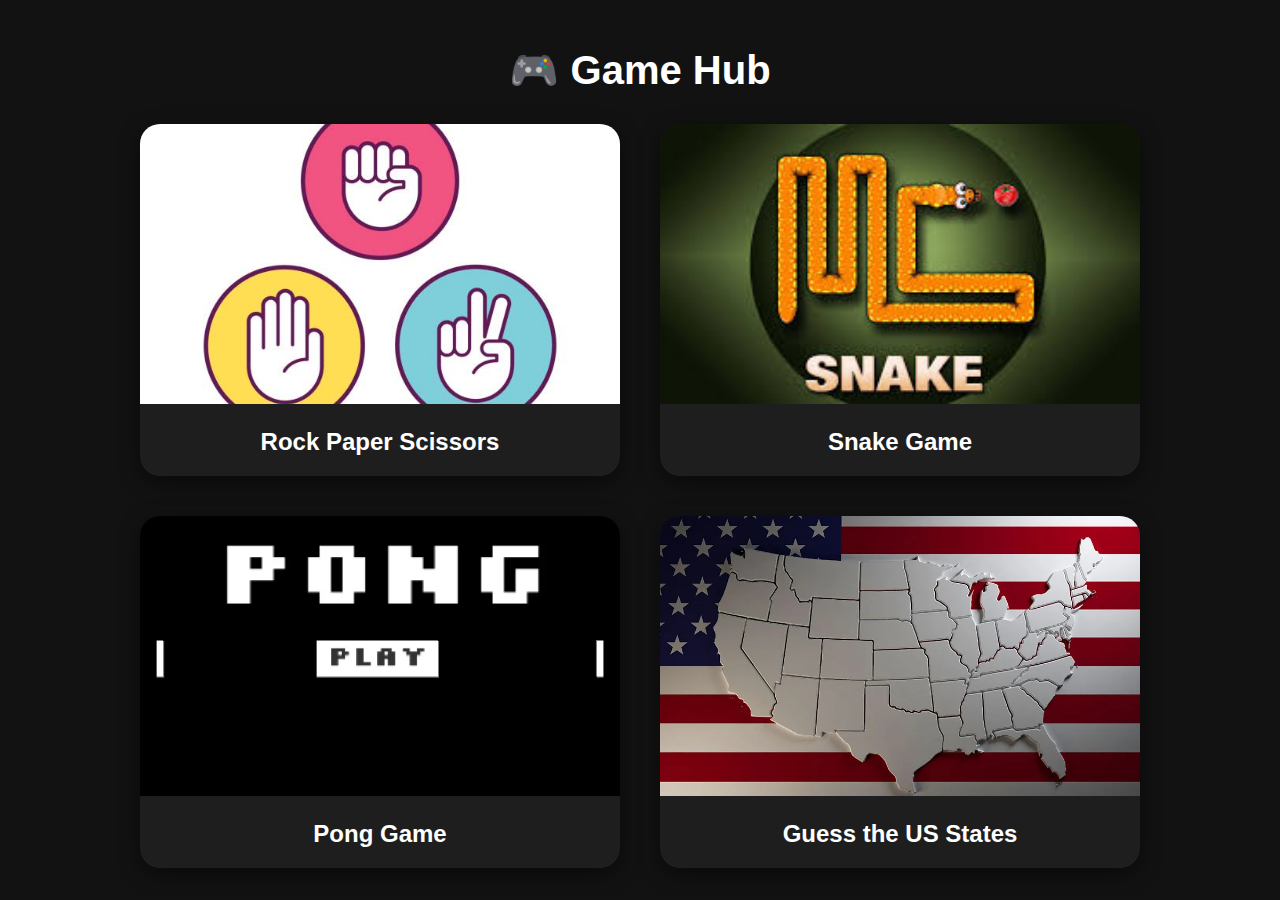
<file: index.html>
<!DOCTYPE html>
<html lang="en">
  <head>
    <meta charset="UTF-8" />
    <title>Game Hub</title>
    <link rel="stylesheet" href="style.css" />
  </head>
  <body>
    <h1>🎮 Game Hub</h1>
    <div class="game-grid">
      <div class="game-card" onclick="openGame('rock-paper-scissors')">
        <img src="rock_paper_scissors.jpg" alt="Rock Paper Scissors" />
        <p>Rock Paper Scissors</p>
      </div>

      <div class="game-card" onclick="openGame('snake')">
        <img src="snake.jpeg" alt="Snake Game" />
        <p>Snake Game</p>
      </div>

      <div class="game-card" onclick="openGame('pong')">
        <img src="pong.webp" alt="Pong Game" />
        <p>Pong Game</p>
      </div>

      <div class="game-card" onclick="openGame('guess-us-states')">
        <img src="guess_US_states.webp" alt="Guess the US States" />
        <p>Guess the US States</p>
      </div>
    </div>

    <script src="script.js"></script>
  </body>
</html>
</file>
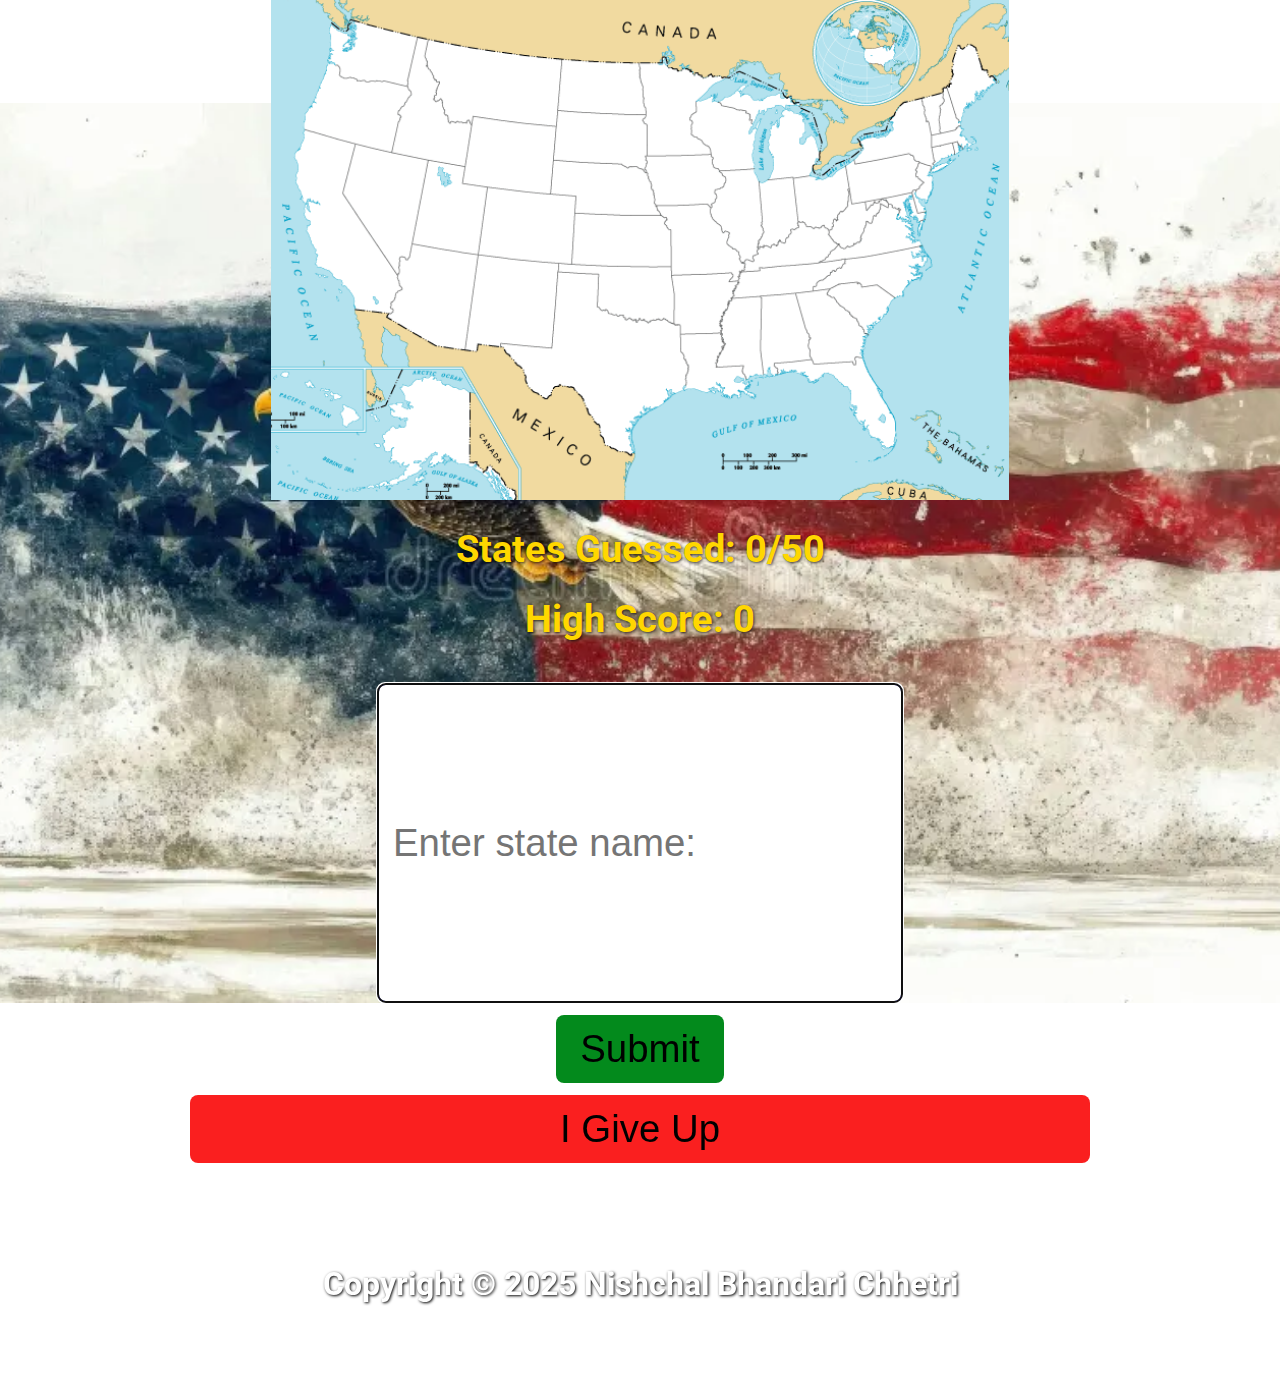
<file: guess_US_states/index.html>
<!DOCTYPE html>
<html lang="en">
  <head>
    <meta charset="UTF-8" />
    <meta
      name="viewport"
      content="width=device-width, initial-scale=1.0, maximum-scale=2.0, user-scalable=yes"
    />
    <title>U.S. States Game</title>
    <link rel="stylesheet" href="style.css" />
  </head>
  <body>
    <div id="map-container">
      <img src="blank_states_img.gif" id="map" alt="Blank US States Map" />
    </div>

    <div id="score-container">
      <span id="score">States Guessed: 0/50</span>
      <span id="highscore">High Score: 0</span>
    </div>

    <div id="input-container">
      <input type="text" id="state-input" placeholder="Enter state name:" />
      <button id="submit-button" onclick="submitState()">Submit</button>
      <button id="giveup-button" onclick="giveUp()">I Give Up</button>
    </div>

    <div id="retry-container">
      <button id="retry-button" onclick="resetGame()">Retry</button>
    </div>

    <script src="script.js"></script>
    <footer>
      <p>Copyright © 2025 Nishchal Bhandari Chhetri</p>
    </footer>
  </body>
</html>
</file>
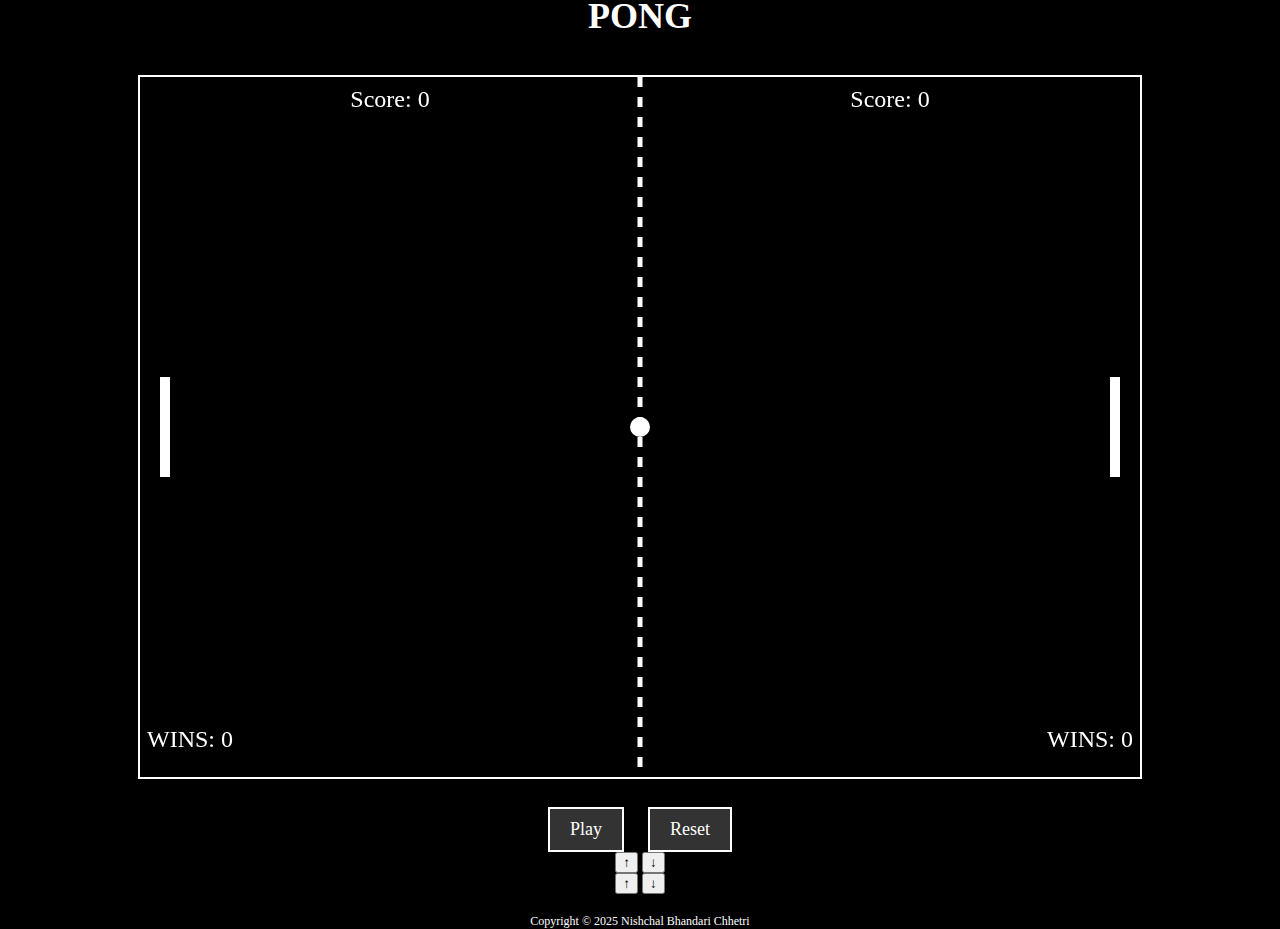
<file: pong_game/index.html>
<script type="text/javascript">
  var gk_isXlsx = false;
  var gk_xlsxFileLookup = {};
  var gk_fileData = {};
  function filledCell(cell) {
    return cell !== "" && cell != null;
  }
  function loadFileData(filename) {
    if (gk_isXlsx && gk_xlsxFileLookup[filename]) {
      try {
        var workbook = XLSX.read(gk_fileData[filename], { type: "base64" });
        var firstSheetName = workbook.SheetNames[0];
        var worksheet = workbook.Sheets[firstSheetName];

        // Convert sheet to JSON to filter blank rows
        var jsonData = XLSX.utils.sheet_to_json(worksheet, {
          header: 1,
          blankrows: false,
          defval: "",
        });
        // Filter out blank rows (rows where all cells are empty, null, or undefined)
        var filteredData = jsonData.filter((row) => row.some(filledCell));

        // Heuristic to find the header row by ignoring rows with fewer filled cells than the next row
        var headerRowIndex = filteredData.findIndex(
          (row, index) =>
            row.filter(filledCell).length >=
            filteredData[index + 1]?.filter(filledCell).length
        );
        // Fallback
        if (headerRowIndex === -1 || headerRowIndex > 25) {
          headerRowIndex = 0;
        }

        // Convert filtered JSON back to CSV
        var csv = XLSX.utils.aoa_to_sheet(filteredData.slice(headerRowIndex));
        csv = XLSX.utils.sheet_to_csv(csv, { header: 1 });
        return csv;
      } catch (e) {
        console.error(e);
        return "";
      }
    }
    return gk_fileData[filename] || "";
  }
</script>
<!DOCTYPE html>
<html lang="en">
  <head>
    <meta charset="UTF-8" />
    <meta name="viewport" content="width=device-width, initial-scale=1.0" />
    <title>Pong Game</title>
    <link rel="stylesheet" href="style.css" />
  </head>
  <body>
    <div class="container">
      <h1 class="title">PONG</h1>
      <div class="score-display">
        <span id="scorePlayer1">Score: 0</span>
        <span id="scorePlayer2">Score: 0</span>
      </div>
      <canvas id="gameCanvas" width="1000" height="700"></canvas>
      <div class="wins-display">
        <span id="winPlayer1">WINS: 0</span>
        <span id="winPlayer2">WINS: 0</span>
      </div>
      <div class="controls">
        <button id="playButton">Play</button>
        <button id="resetButton">Reset</button>
      </div>
      <div class="mobile-controls">
        <div class="player1-controls">
          <button id="p1UpButton" class="control-btn">↑</button>
          <button id="p1DownButton" class="control-btn">↓</button>
        </div>
        <div class="player2-controls">
          <button id="p2UpButton" class="control-btn">↑</button>
          <button id="p2DownButton" class="control-btn">↓</button>
        </div>
      </div>
      <div class="copyright">
        Copyright &copy; 2025 Nishchal Bhandari Chhetri
      </div>
    </div>
    <script src="script.js"></script>
  </body>
</html>
</file>
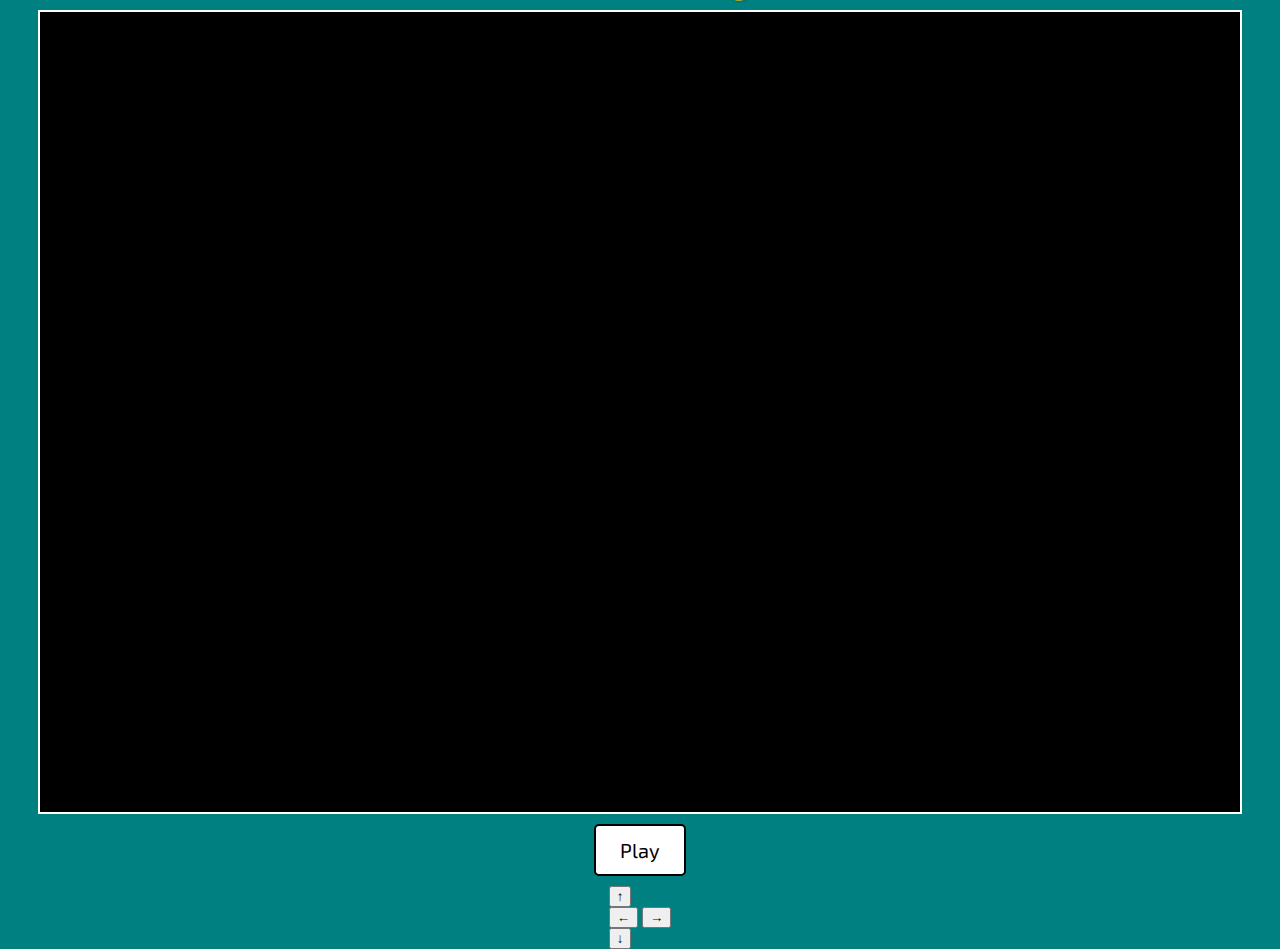
<file: snake_game/index.html>
<!DOCTYPE html>
<html lang="en">
  <head>
    <meta charset="UTF-8" />
    <meta name="viewport" content="width=device-width, initial-scale=1.0" />
    <title>Snake</title>
    <link rel="stylesheet" href="style.css" />
    <link
      href="https://fonts.googleapis.com/css2?family=Exo+2:wght@700&display=swap"
      rel="stylesheet"
    />
  </head>
  <body>
    <div id="game-container">
      <div id="scoreboard">
        <div id="score-container">Score: <span id="score">0</span></div>
        <div id="highscore-container">
          High Score: <span id="highscore">0</span>
        </div>
      </div>
      <canvas id="gameCanvas" width="1200" height="800"></canvas>
      <button id="play">Play</button>
      <div id="gameover">
        <div id="gameover-text">GAME OVER</div>
        <div id="final-score">Score: 0</div>
        <div id="congrats"></div>
        <button id="restart">Restart</button>
      </div>
      <div id="controls">
        <button id="up" class="control-btn">↑</button>
        <div class="side-controls">
          <button id="left" class="control-btn">←</button>
          <button id="right" class="control-btn">→</button>
        </div>
        <button id="down" class="control-btn">↓</button>
      </div>
    </div>
    <script src="script.js"></script>
  </body>
</html>
</file>
<file: style.css>
body {
    font-family: Arial, sans-serif;
    background: #121212;
    color: #fff;
    margin: 0;
    padding: 20px;
    text-align: center;
  }
  
  h1 {
    margin-bottom: 30px;
    font-size: 2.5rem;
  }
  
  .game-grid {
    display: grid;
    grid-template-columns: repeat(2, 1fr); /* 2 games per row */
    gap: 40px;
    max-width: 1000px;
    margin: 0 auto;
  }
  
  .game-card {
    background: #1e1e1e;
    border-radius: 20px;
    overflow: hidden;
    box-shadow: 0 6px 20px rgba(0,0,0,0.5);
    cursor: pointer;
    transition: transform 0.2s, box-shadow 0.2s;
  }
  
  .game-card:hover {
    transform: translateY(-10px);
    box-shadow: 0 10px 25px rgba(0,0,0,0.7);
  }
  
  .game-card img {
    width: 100%;
    height: 280px; /* Bigger image */
    object-fit: cover;
  }
  
  .game-card p {
    margin: 20px 0;
    font-size: 1.5rem;
    font-weight: bold;
  }
  
  /* 📱 Responsive for tablets and phones */
  @media (max-width: 768px) {
    .game-grid {
      grid-template-columns: 1fr; /* 1 game per row */
    }
    .game-card img {
      height: 220px;
    }
  }
</file>
<file: guess_US_states/style.css>
@import url('https://fonts.googleapis.com/css2?family=Roboto:wght@400;700&display=swap');

body {
  display: flex;
  flex-direction: column;
  align-items: center;
  margin: 0;
  min-height: 100vh;
  width: 100vw;
  overflow: auto;
  background: url("flag.webp") no-repeat center center fixed;
  background-size: cover;
  color: white;
  font-family: 'Roboto', Arial, sans-serif;
  touch-action: manipulation;
}

#map-container {
  position: relative;
  width: 90vw;
  max-width: 800px;
  height: 60vw;
  max-height: 500px;
  overflow: hidden;
  padding: 0;
  transition: transform 0.3s ease;
}

#map {
  position: absolute;
  left: 50%;
  top: 50%;
  transform: translate(-50%, -50%);
  width: 100%;
  height: 100%;
  object-fit: contain;
  box-shadow: 2px 2px 5px rgba(0, 0, 0, 0.5);
  user-select: none;
}

.state-label {
  position: absolute;
  font-size: 10px;
  color: black;
  transform: translate(-50%, -50%);
  white-space: nowrap;
  transition: all 0.3s ease;
  pointer-events: none;
}

.red {
  color: red;
}

#score-container {
  margin: 2vw 0;
  display: flex;
  flex-direction: column;
  align-items: center;
  gap: 2vw;
  font-size: max(3vw, 16px);
  font-weight: bold;
  text-shadow: 1px 1px 3px rgba(0, 0, 0, 0.7);
  color: #FFD700;
}

#input-container {
  margin: 1rem 0 2rem 0;
  display: flex;
  flex-direction: column;
  align-items: center;
  gap: 12px;
  width: 90vw;
  max-width: 900px;
  align-self: center;
}

#input-submit-container {
  display: flex;
  flex-wrap: nowrap;
  align-items: center;
  justify-content: center;
  gap: 12px;
  width: 100%;
  max-width: 900px;
}

#state-input {
  flex: 2 1 320px;
  padding: 12px 14px;
  font-size: max(3vw, 14px);
  border-radius: 8px;
  border: 2px solid blue;
  background-color: white;
  color: gray;
  box-sizing: border-box;
}

#submit-button,
#giveup-button,
#retry-button { 
  flex: 0 0 auto;
  padding: 12px 24px;
  font-size: max(3vw, 14px);
  border-radius: 8px;
  border: none;
  cursor: pointer;
  min-height: 44px;
  white-space: nowrap;
}

#submit-button {
  background-color: rgb(3, 138, 28);
  color: black;
}

#giveup-button,
#retry-button {
  background-color: rgb(250, 31, 31);
  color: black;
}

#giveup-button {
  width: 100%;
  max-width: 900px;
}

#retry-container {
  margin: 2vw 0;
  width: 90vw;
  max-width: 350px;
  display: none;
}

.zoomed {
  position: absolute;
  top: 0;
  left: 0;
  width: 100vw !important;
  height: 100vh !important;
  transform: scale(1.5);
  transform-origin: top left;
}

.zoomed-label {
  transform: scale(1.5) translate(-50%, -50%);
  font-size: max(2vw, 10px);
}

footer {
  margin-top: auto;
  text-align: center;
  padding: 3vw;
  font-size: max(2.5vw, 12px);
  color: white;
  font-weight: bold;
  text-shadow: 1px 1px 3px black;
}

/* Responsive tweaks for mobile */
@media (max-width: 600px) {
  #map-container {
    width: 95vw;
    height: 65vw;
  }

  #score-container {
    font-size: max(4vw, 14px);
  }

  #input-container {
    flex-direction: row;
    flex-wrap: nowrap;
    align-items: center;
    justify-content: center;
    gap: 10px;
    width: 95vw;
    max-width: 500px;
    margin: 1rem 0;
  }

  #input-submit-container {
    display: flex;
    flex-wrap: nowrap;
    align-items: center;
    gap: 10px;
    width: auto;
    max-width: 320px;
    flex: 1;
  }

  #state-input {
    font-size: max(4vw, 12px);
    width: 100%;
    max-width: 200px;
  }

  #submit-button {
    font-size: max(4vw, 12px);
    padding: 10px 20px;
    width: auto;
    min-width: 100px;
  }

  #giveup-button {
    font-size: max(4vw, 12px);
    padding: 10px 20px;
    width: auto;
    min-width: 100px;
    max-width: 150px;
  }

  #retry-button {
    font-size: max(4vw, 12px);
    padding: 10px 20px;
    width: 100%;
    max-width: 320px;
  }

  #retry-container {
    width: 95vw;
    max-width: 320px;
  }
}
</file>
<file: pong_game/style.css>
body {
    margin: 0;
    display: flex;
    justify-content: center;
    align-items: center;
    height: 100vh;
    background-color: black;
}

.title {
    color: white;
    font-family: 'Times New Roman', Times, serif;
    font-size: 36px;
    margin-bottom: 20px;
    text-align: center;
}

.container {
    display: flex;
    flex-direction: column;
    align-items: center;
}

#gameCanvas {
    border: 2px solid white;
}

.controls {
    margin-top: 10px;
}

#playButton, #resetButton {
    background-color: #333;
    color: white;
    border: 2px solid white;
    padding: 10px 20px;
    margin: 0 10px;
    font-family: 'Times New Roman', Times, serif;
    font-size: 18px;
    cursor: pointer;
}

#playButton:hover, #resetButton:hover {
    background-color: #555;
}

.copyright {
    color: white;
    font-family: 'Times New Roman', Times, serif;
    font-size: 12px;
    margin-top: 20px;
    text-align: center;
}
</file>
<file: snake_game/style.css>
body {
    margin: 0;
    display: flex;
    justify-content: center;
    align-items: center;
    height: 100vh;
    background-color: #008080; /* Teal screen background */
}

#game-container {
    position: relative;
    display: flex;
    flex-direction: column;
    align-items: center;
}

canvas {
    background-color: #000; /* Black canvas background */
    border: 2px solid #fff; /* Thin white border */
}

#scoreboard {
    display: flex;
    justify-content: space-between;
    width: 500px; /* Increased width for larger canvas */
    margin: 10px 0;
}

#score-container, #highscore-container {
    color: #FFD700; /* Gold text */
    font-size: 32px; /* Slightly larger for larger canvas */
    font-family: 'Exo 2', sans-serif;
    text-shadow: 1px 1px 2px #006666; /* Dark teal shadow */
}

#play {
    margin: 10px 0;
    padding: 12px 24px;
    font-size: 20px;
    font-family: 'Exo 2', sans-serif;
    background-color: #fff;
    border: 2px solid #000;
    border-radius: 5px;
    cursor: pointer;
    transition: background-color 0.3s;
}

#play:hover {
    background-color: #e0e0e0;
}

#gameover {
    position: absolute;
    top: 50%;
    left: 50%;
    transform: translate(-50%, -50%);
    display: none;
    flex-direction: column;
    align-items: center;
}

#gameover-text {
    color: red;
    font-size: 70px; /* Slightly larger for larger canvas */
    font-family: 'Exo 2', sans-serif;
    text-shadow: 0 0 10px #f00;
}

#final-score {
    color: #FFD700; /* Gold text */
    font-size: 35px; /* Slightly larger for larger canvas */
    font-family: 'Exo 2', sans-serif;
    margin: 10px 0;
    text-shadow: 1px 1px 2px #006666; /* Dark teal shadow */
}

#congrats {
    color: yellow;
    font-size: 32px; /* Slightly larger for larger canvas */
    font-family: 'Exo 2', sans-serif;
    margin: 10px 0;
}

#restart {
    margin: 10px 0;
    padding: 12px 24px;
    font-size: 20px;
    font-family: 'Exo 2', sans-serif;
    background-color: #fff;
    border: 2px solid #000;
    border-radius: 5px;
    cursor: pointer;
    transition: background-color 0.3s;
}

#restart:hover {
    background-color: #e0e0e0;
}
</file>
